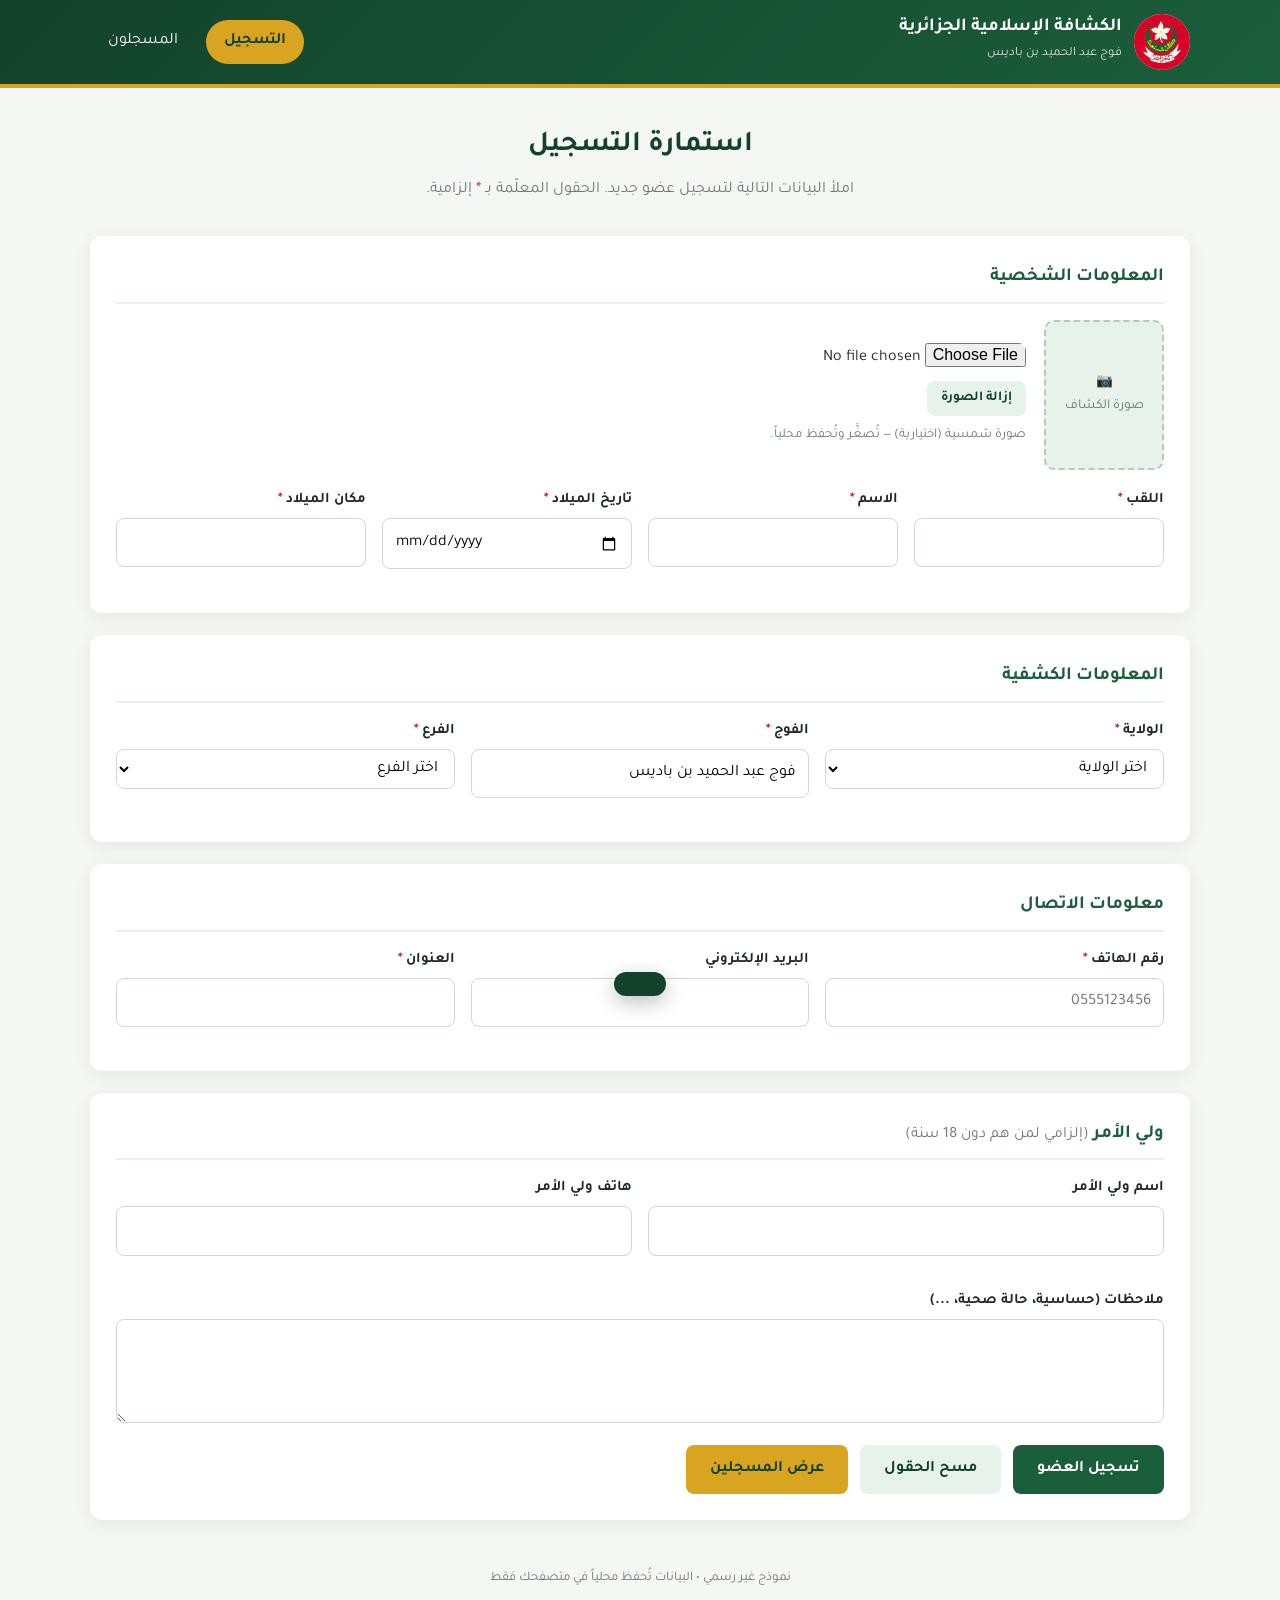
<file: index.html>
<!DOCTYPE html>
<html lang="ar" dir="rtl">
<head>
  <meta charset="UTF-8">
  <meta name="viewport" content="width=device-width, initial-scale=1">
  <title>التسجيل – الكشافة الإسلامية الجزائرية – فوج عبد الحميد بن باديس</title>
  <link rel="icon" href="logo.svg" type="image/svg+xml">
  <link rel="preconnect" href="https://fonts.googleapis.com">
  <link href="https://fonts.googleapis.com/css2?family=Tajawal:wght@400;500;700&display=swap" rel="stylesheet">
  <link rel="stylesheet" href="style.css">
</head>
<body>
  <header class="site">
    <div class="container topbar">
      <div class="brand">
        <img class="logo" src="logo.png" onerror="this.onerror=null;this.src='logo.svg'" alt="شعار الكشافة الإسلامية الجزائرية">
        <div>
          <h1>الكشافة الإسلامية الجزائرية</h1>
          <small>فوج عبد الحميد بن باديس</small>
        </div>
      </div>
      <nav>
        <a href="index.html" class="active">التسجيل</a>
        <a href="members.html">المسجلون</a>
      </nav>
    </div>
  </header>

  <main class="container">
    <section class="hero">
      <h2>استمارة التسجيل</h2>
      <p>املأ البيانات التالية لتسجيل عضو جديد. الحقول المعلّمة بـ <span style="color:var(--danger)">*</span> إلزامية.</p>
    </section>

    <form id="regForm" novalidate>
      <div class="card">
        <h3>المعلومات الشخصية</h3>
        <div class="photo-field">
          <label for="photo" class="photo-box" title="اضغط لاختيار صورة">
            <img id="photoPreview" alt="" hidden>
            <span id="photoHint">📷<br>صورة الكشاف</span>
          </label>
          <div class="photo-actions">
            <input id="photo" type="file" accept="image/*">
            <button type="button" id="photoClear" class="btn btn-light" hidden>إزالة الصورة</button>
            <small style="color:var(--muted)">صورة شمسية (اختيارية) — تُصغَّر وتُحفظ محلياً.</small>
          </div>
        </div>
        <div class="grid">
          <div class="field">
            <label for="lastName">اللقب <span class="req">*</span></label>
            <input id="lastName" type="text" autocomplete="family-name">
            <span class="err"></span>
          </div>
          <div class="field">
            <label for="firstName">الاسم <span class="req">*</span></label>
            <input id="firstName" type="text" autocomplete="given-name">
            <span class="err"></span>
          </div>
          <div class="field">
            <label for="birthDate">تاريخ الميلاد <span class="req">*</span></label>
            <input id="birthDate" type="date">
            <span class="err"></span>
          </div>
          <div class="field">
            <label for="birthPlace">مكان الميلاد <span class="req">*</span></label>
            <input id="birthPlace" type="text">
            <span class="err"></span>
          </div>
        </div>
      </div>

      <div class="card">
        <h3>المعلومات الكشفية</h3>
        <div class="grid">
          <div class="field">
            <label for="wilaya">الولاية <span class="req">*</span></label>
            <select id="wilaya" data-numbered="1"></select>
            <span class="err"></span>
          </div>
          <div class="field">
            <label for="group">الفوج <span class="req">*</span></label>
            <input id="group" type="text" value="فوج عبد الحميد بن باديس" readonly>
            <span class="err"></span>
          </div>
          <div class="field">
            <label for="branch">الفرع <span class="req">*</span></label>
            <select id="branch"></select>
            <span class="err"></span>
          </div>
        </div>
      </div>

      <div class="card">
        <h3>معلومات الاتصال</h3>
        <div class="grid">
          <div class="field">
            <label for="phone">رقم الهاتف <span class="req">*</span></label>
            <input id="phone" type="tel" inputmode="numeric" placeholder="0555123456" dir="ltr" style="text-align:right">
            <span class="err"></span>
          </div>
          <div class="field">
            <label for="email">البريد الإلكتروني</label>
            <input id="email" type="email" dir="ltr" style="text-align:right">
            <span class="err"></span>
          </div>
          <div class="field">
            <label for="address">العنوان <span class="req">*</span></label>
            <input id="address" type="text">
            <span class="err"></span>
          </div>
        </div>
      </div>

      <div class="card">
        <h3>ولي الأمر <small style="font-weight:400;color:var(--muted)">(إلزامي لمن هم دون 18 سنة)</small></h3>
        <div class="grid">
          <div class="field">
            <label for="guardianName">اسم ولي الأمر</label>
            <input id="guardianName" type="text">
            <span class="err"></span>
          </div>
          <div class="field">
            <label for="guardianPhone">هاتف ولي الأمر</label>
            <input id="guardianPhone" type="tel" inputmode="numeric" dir="ltr" style="text-align:right">
            <span class="err"></span>
          </div>
        </div>
        <div class="field" style="margin-top:16px">
          <label for="notes">ملاحظات (حساسية، حالة صحية، ...)</label>
          <textarea id="notes" rows="3"></textarea>
        </div>

        <div class="actions">
          <button type="submit" class="btn btn-primary">تسجيل العضو</button>
          <button type="reset" class="btn btn-light">مسح الحقول</button>
          <a href="members.html" class="btn btn-gold">عرض المسجلين</a>
        </div>
      </div>
    </form>
  </main>

  <footer>نموذج غير رسمي • البيانات تُحفظ محلياً في متصفحك فقط</footer>
  <div id="toast" class="toast"></div>
  <script src="script.js"></script>
</body>
</html>
</file>
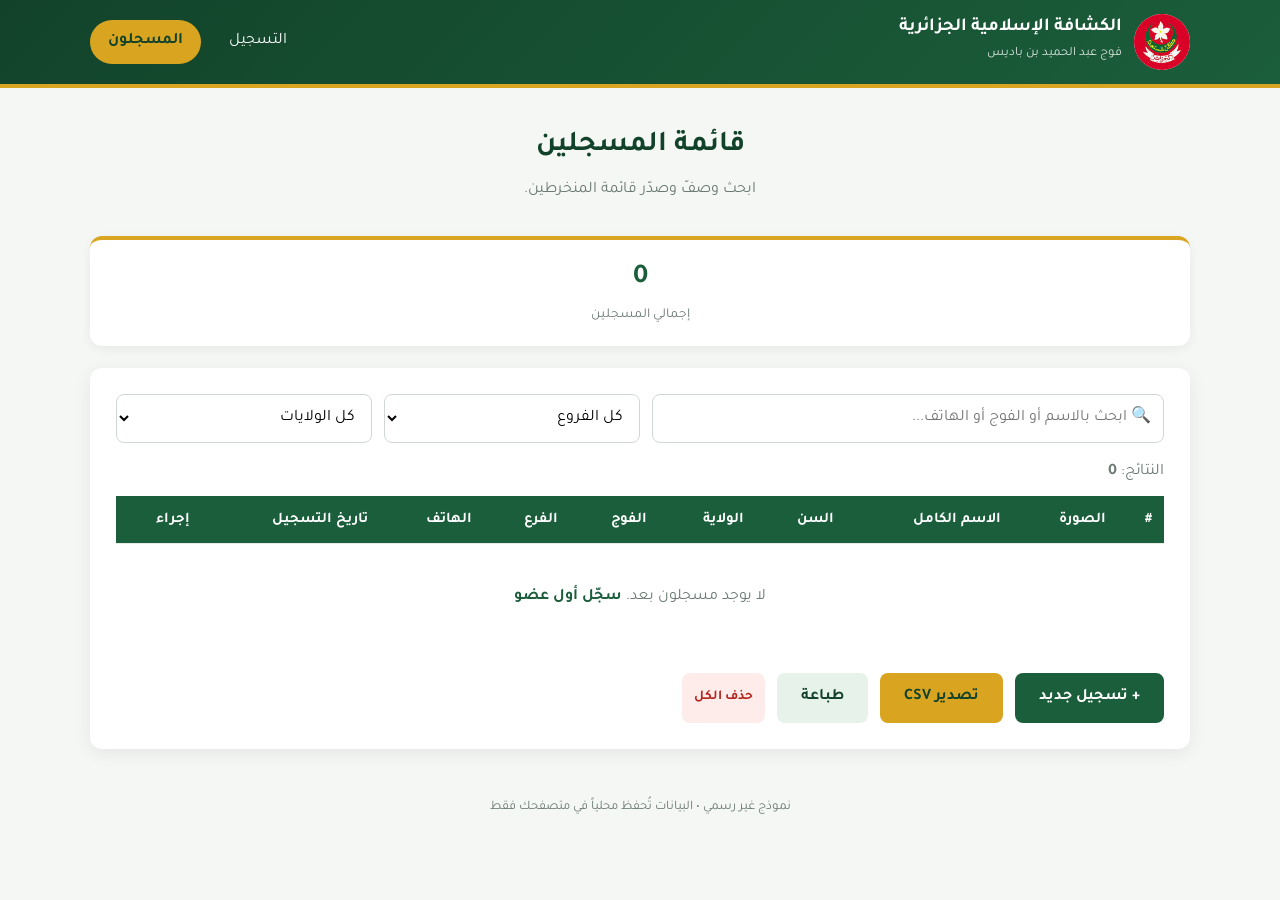
<file: members.html>
<!DOCTYPE html>
<html lang="ar" dir="rtl">
<head>
  <meta charset="UTF-8">
  <meta name="viewport" content="width=device-width, initial-scale=1">
  <title>المسجلون – الكشافة الإسلامية الجزائرية – فوج عبد الحميد بن باديس</title>
  <link rel="icon" href="logo.svg" type="image/svg+xml">
  <link rel="preconnect" href="https://fonts.googleapis.com">
  <link href="https://fonts.googleapis.com/css2?family=Tajawal:wght@400;500;700&display=swap" rel="stylesheet">
  <link rel="stylesheet" href="style.css">
</head>
<body>
  <header class="site">
    <div class="container topbar">
      <div class="brand">
        <img class="logo" src="logo.png" onerror="this.onerror=null;this.src='logo.svg'" alt="شعار الكشافة الإسلامية الجزائرية">
        <div>
          <h1>الكشافة الإسلامية الجزائرية</h1>
          <small>فوج عبد الحميد بن باديس</small>
        </div>
      </div>
      <nav>
        <a href="index.html">التسجيل</a>
        <a href="members.html" class="active">المسجلون</a>
      </nav>
    </div>
  </header>

  <main class="container">
    <section class="hero">
      <h2>قائمة المسجلين</h2>
      <p>ابحث وصفّ وصدّر قائمة المنخرطين.</p>
    </section>

    <div class="stats">
      <div class="stat"><b id="sTotal">0</b><span>إجمالي المسجلين</span></div>
    </div>

    <div class="card">
      <div class="filters">
        <input id="search" type="search" placeholder="🔍 ابحث بالاسم أو الفوج أو الهاتف...">
        <select id="fBranch"></select>
        <select id="fWilaya"></select>
      </div>

      <p style="margin-bottom:10px;color:var(--muted)">النتائج: <b id="count">0</b></p>

      <div class="table-wrap">
        <table>
          <thead>
            <tr>
              <th>#</th><th>الصورة</th><th>الاسم الكامل</th><th>السن</th>
              <th>الولاية</th><th>الفوج</th><th>الفرع</th><th>الهاتف</th>
              <th>تاريخ التسجيل</th><th class="col-action">إجراء</th>
            </tr>
          </thead>
          <tbody id="tbody"></tbody>
        </table>
        <p id="emptyMsg" class="empty">لا يوجد مسجلون بعد. <a href="index.html" style="color:var(--green);font-weight:700">سجّل أول عضو</a></p>
      </div>

      <div class="actions">
        <a href="index.html" class="btn btn-primary">+ تسجيل جديد</a>
        <button id="exportBtn" class="btn btn-gold">تصدير CSV</button>
        <button id="printBtn" class="btn btn-light">طباعة</button>
        <button id="clearBtn" class="btn btn-danger">حذف الكل</button>
      </div>
    </div>
  </main>

  <footer>نموذج غير رسمي • البيانات تُحفظ محلياً في متصفحك فقط</footer>
  <div id="toast" class="toast"></div>
  <script src="script.js"></script>
</body>
</html>
</file>
<file: style.css>
:root{
  --green:#1b5e3b;
  --green-dark:#12432a;
  --green-light:#e6f2ea;
  --gold:#d9a521;
  --bg:#f5f7f4;
  --text:#1f2a24;
  --muted:#6b7a72;
  --danger:#b3261e;
  --radius:12px;
}
*{box-sizing:border-box;margin:0;padding:0}
body{font-family:"Tajawal","Segoe UI",Tahoma,Arial,sans-serif;background:var(--bg);color:var(--text);line-height:1.7;direction:rtl}
a{color:inherit;text-decoration:none}

header.site{background:linear-gradient(135deg,var(--green-dark),var(--green));color:#fff;border-bottom:4px solid var(--gold)}
.container{width:min(1100px,92%);margin-inline:auto}
.topbar{display:flex;align-items:center;justify-content:space-between;gap:16px;padding:14px 0;flex-wrap:wrap}
.brand{display:flex;align-items:center;gap:12px}
.brand .logo{width:56px;height:56px;border-radius:50%;background:#fff;object-fit:contain;flex-shrink:0}
.brand h1{font-size:1.15rem;line-height:1.3}
.brand small{opacity:.85;font-size:.8rem}
nav a{display:inline-block;padding:8px 18px;border-radius:999px;margin-inline-start:6px;transition:.2s}
nav a:hover{background:rgba(255,255,255,.15)}
nav a.active{background:var(--gold);color:var(--green-dark);font-weight:700}

.hero{padding:34px 0 10px;text-align:center}
.hero h2{font-size:1.8rem;color:var(--green-dark)}
.hero p{color:var(--muted);margin-top:6px}

.card{background:#fff;border-radius:var(--radius);box-shadow:0 4px 18px rgba(0,0,0,.07);padding:26px;margin:22px 0}
.card h3{color:var(--green);margin-bottom:16px;padding-bottom:8px;border-bottom:2px solid var(--green-light)}

.grid{display:grid;grid-template-columns:repeat(auto-fit,minmax(230px,1fr));gap:16px}
.field{display:flex;flex-direction:column;gap:5px}
.field label{font-weight:700;font-size:.92rem}
.field label .req{color:var(--danger)}
input,select,textarea{font:inherit;padding:10px 12px;border:1.5px solid #cfd8d2;border-radius:8px;background:#fff;width:100%;transition:.2s}
input:focus,select:focus,textarea:focus{outline:none;border-color:var(--green);box-shadow:0 0 0 3px rgba(27,94,59,.15)}
.field .err{color:var(--danger);font-size:.8rem;min-height:1em}
input.invalid,select.invalid{border-color:var(--danger)}

.photo-field{display:flex;align-items:center;gap:18px;margin-bottom:18px;flex-wrap:wrap}
.photo-box{width:120px;height:150px;border:2px dashed #b9c7bf;border-radius:10px;background:var(--green-light);display:grid;place-items:center;text-align:center;color:var(--muted);font-size:.85rem;cursor:pointer;overflow:hidden;font-weight:400}
.photo-box img{width:100%;height:100%;object-fit:cover;display:block}
.photo-box[hidden],.photo-box img[hidden]{display:none}
.photo-actions{display:flex;flex-direction:column;gap:8px;align-items:flex-start}
.photo-actions input[type=file]{width:auto;border:none;padding:0}
.photo-actions .btn{padding:6px 14px;font-size:.85rem}
.avatar{width:42px;height:52px;border-radius:6px;object-fit:cover;background:var(--green-light);display:block}
.avatar.none{display:grid;place-items:center;color:var(--muted);font-size:1.2rem}

.radio-row{display:flex;gap:18px;padding:8px 0}
.radio-row label{font-weight:400;display:flex;align-items:center;gap:6px;cursor:pointer}
.radio-row input{width:auto}

.btn{display:inline-flex;align-items:center;gap:8px;font:inherit;font-weight:700;border:none;border-radius:8px;padding:11px 24px;cursor:pointer;transition:.2s}
.btn-primary{background:var(--green);color:#fff}
.btn-primary:hover{background:var(--green-dark)}
.btn-gold{background:var(--gold);color:var(--green-dark)}
.btn-light{background:var(--green-light);color:var(--green-dark)}
.btn-danger{background:#fdecea;color:var(--danger);padding:6px 12px;font-size:.85rem}
.btn-danger:hover{background:var(--danger);color:#fff}
.actions{display:flex;gap:12px;margin-top:22px;flex-wrap:wrap}

.stats{display:grid;grid-template-columns:repeat(auto-fit,minmax(160px,1fr));gap:14px;margin-top:22px}
.stat{background:#fff;border-radius:var(--radius);padding:16px;text-align:center;box-shadow:0 3px 12px rgba(0,0,0,.06);border-top:4px solid var(--gold)}
.stat b{display:block;font-size:1.7rem;color:var(--green)}
.stat span{color:var(--muted);font-size:.85rem}

.filters{display:grid;grid-template-columns:2fr 1fr 1fr;gap:12px;margin-bottom:16px}
.table-wrap{overflow-x:auto}
table{width:100%;border-collapse:collapse;min-width:820px}
th,td{padding:11px 12px;text-align:right;border-bottom:1px solid #e5ebe7;font-size:.93rem}
thead th{background:var(--green);color:#fff;position:sticky;top:0;white-space:nowrap}
tbody tr:hover{background:var(--green-light)}
.badge{display:inline-block;padding:2px 10px;border-radius:999px;background:var(--green-light);color:var(--green-dark);font-size:.8rem;font-weight:700}
.empty{text-align:center;color:var(--muted);padding:40px 0}

.toast{position:fixed;bottom:24px;left:50%;transform:translateX(-50%) translateY(120px);background:var(--green-dark);color:#fff;padding:12px 26px;border-radius:999px;box-shadow:0 6px 20px rgba(0,0,0,.25);transition:.35s;z-index:50}
.toast.show{transform:translateX(-50%) translateY(0)}

footer{text-align:center;color:var(--muted);font-size:.82rem;padding:26px 0 40px}

@media(max-width:700px){
  .filters{grid-template-columns:1fr}
  .hero h2{font-size:1.4rem}
}
@media print{
  header.site,.filters,.actions,.btn,footer,.col-action{display:none!important}
  body{background:#fff}
}
</file>
